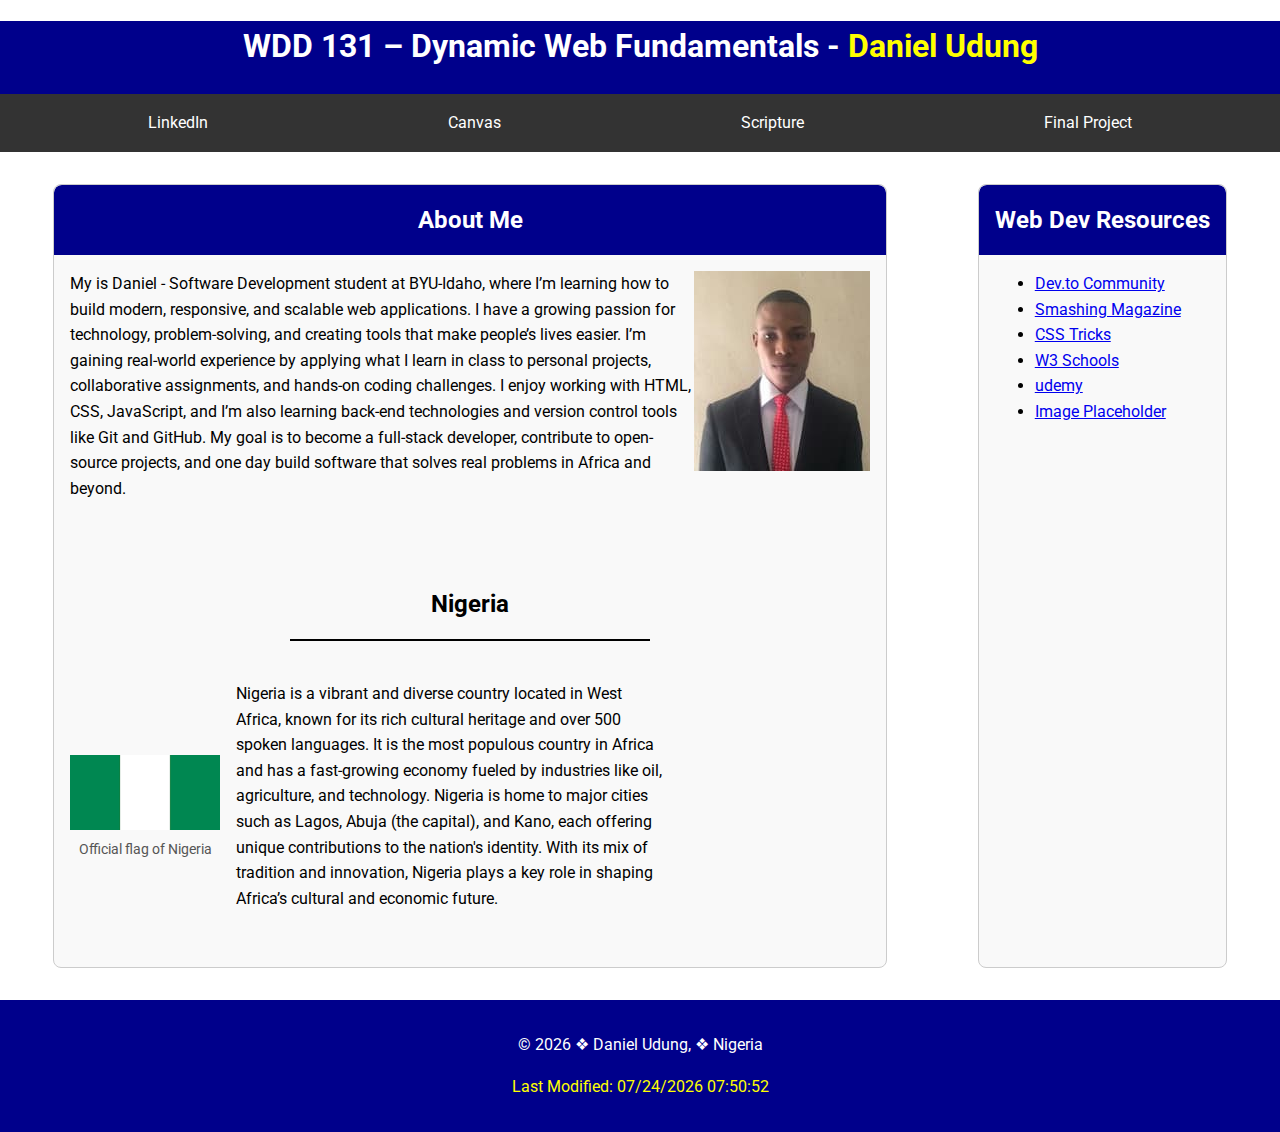
<file: index.html>
<!DOCTYPE html>
<html lang="en">
<head>
  <meta charset="UTF-8">
  <meta name="viewport" content="width=device-width, initial-scale=1.0">
  <title>WDD 131 – Dynamic Web Fundamentals - Daniel Udung</title>
  <meta name="description" content="WDD 131 – Dynamic Web Fundamentals, Daniel Udung, learning HTML, CSS, JavaScript, and responsive design">
  <meta name="author" content="Daniel Udung">
  <link rel="stylesheet" href="styles/base.css">
  <link href="https://fonts.googleapis.com/css2?family=Roboto&display=swap" rel="stylesheet">
  <script src="scripts/getdates.js" defer></script>
</head>
<body>
  <header>
    <h1>WDD 131 – Dynamic Web Fundamentals - 
        <span class="highlight">Daniel Udung</span>
    </h1>
    <nav>
      <a href="https://www.linkedin.com/">LinkedIn</a>
      <a href="https://byupw.instructure.com/">Canvas</a>
      <a href="https://www.churchofjesuschrist.org/study/scriptures/bofm/moro/7?lang=eng">Scripture</a>
      <a href="#">Final Project</a>
    </nav>
  </header>

  <main>
    <div class="card-hold">
        <section class="card">
            <div class="card-header">
                <h2>About Me</h2>
            </div>
       
        <div class="aboutme-image">
            <img src="images/profile.jpg" alt="Description of image 1">
        </div>
        <p>My is Daniel - Software Development student at BYU-Idaho, where I’m learning how to build modern, responsive, and scalable web applications. I have a growing passion for technology, problem-solving, and creating tools that make people’s lives easier. I’m gaining real-world experience by applying what I learn in class to personal projects, collaborative assignments, and hands-on coding challenges. I enjoy working with HTML, CSS, JavaScript, and I’m also learning back-end technologies and version control tools like Git and GitHub. My goal is to become a full-stack developer, contribute to open-source projects, and one day build software that solves real problems in Africa and beyond.</p><br><br>
        
          <div class="nigeria">
            <h2>Nigeria</h2>
          </div>

          <div class="nigeria">
            <div class="flag-layout">
              <div class="flag-image">
                <img src="images/flag.png" alt="Flag of Nigeria">
                <p class="flag-caption">Official flag of Nigeria</p>
              </div>
              <div class="flag-description">
                <p>Nigeria is a vibrant and diverse country located in West Africa, known for its rich cultural heritage and over 500 spoken languages. It is the most populous country in Africa and has a fast-growing economy fueled by industries like oil, agriculture, and technology. Nigeria is home to major cities such as Lagos, Abuja (the capital), and Kano, each offering unique contributions to the nation's identity. With its mix of tradition and innovation, Nigeria plays a key role in shaping Africa’s cultural and economic future.</p>
              </div>
            </div>
          </div>
        </section>

        <section class="card">
        <div class="card-header">
            <h2>Web Dev Resources</h2>
        </div>
        <ul>
            <li><a href="https://dev.to" target="_blank"> Dev.to Community</a></li>
            <li><a href="https://www.smashingmagazine.com" target="_blank">Smashing Magazine</a></li>
            <li><a href="https://css-tricks.com" target="_blank">CSS Tricks</a></li>
            <li><a href="https://www.w3schools.com" target="_blank">W3 Schools</a></li>
            <li><a href="https://www.udemy.com" target="_blank">udemy</a></li>
            <li><a href="https://placehold.co" target="_blank">Image Placeholder</a></li>
        </ul>
        </section>
    </div>
  </main>

  <footer>
    <p>&copy; <span id="currentyear"></span> &#10070 Daniel Udung, &#10070 Nigeria</p>
    <span class="highlight">
        <p id="lastModified"></p>
    </span>
  </footer>
</body>
</html>
</file>
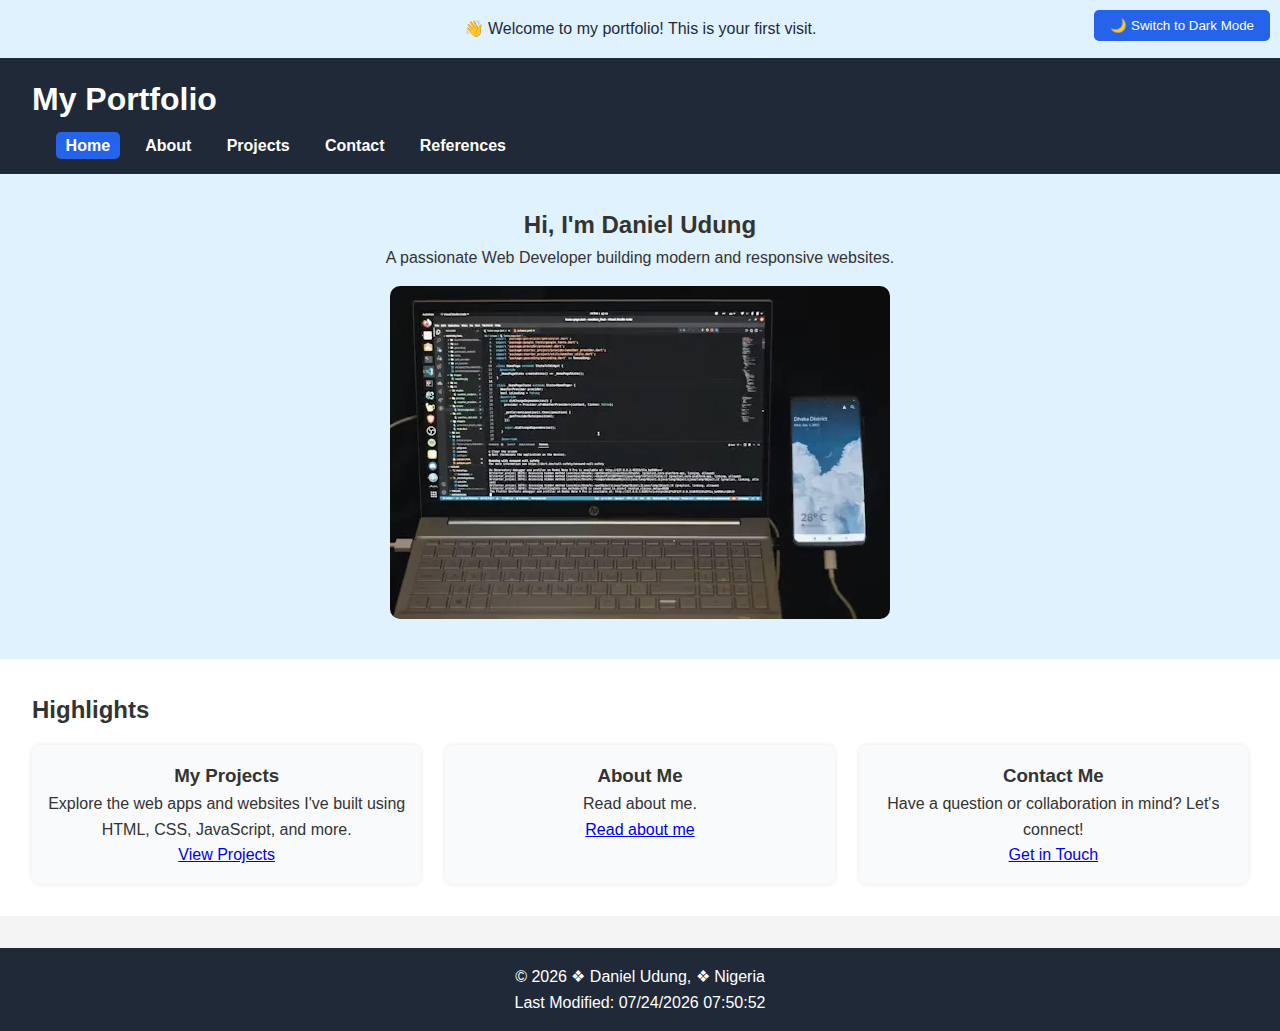
<file: portfolio/index.html>
<!DOCTYPE html>
<html lang="en">

<head>
    <meta charset="UTF-8">
    <meta name="viewport" content="width=device-width, initial-scale=1.0">
    <meta name="description"
        content="Welcome to my personal portfolio website showcasing my web development projects, skills, and blog.">
    <link href="https://fonts.googleapis.com/css2?family=Inter:wght@400;700&display=swap" rel="stylesheet">
    <title>Home | My Portfolio</title>
    <link rel="stylesheet" href="styles/styles.css">
    <script src="scripts/script.js" defer></script>
</head>

<body>
    <header>
        <h1>My Portfolio</h1>
        <nav>
            <ul>
                <li><a href="index.html" class="active">Home</a></li>
                <li><a href="about.html">About</a></li>
                <li><a href="projects.html">Projects</a></li>
                <li><a href="contact.html">Contact</a></li>
                <li><a href="references.html">References</a></li>
            </ul>
        </nav>
    </header>

    <main>
        <section class="hero">
            <h2>Hi, I'm Daniel Udung</h2>
            <p>A passionate Web Developer building modern and responsive websites.</p>
            <img src="images/hero.webp" alt="Developer working on a laptop" loading="lazy">
        </section>

        <section class="highlights">
            <h2>Highlights</h2>
            <div class="cards">
                <div class="card">
                    <h3>My Projects</h3>
                    <p>Explore the web apps and websites I've built using HTML, CSS, JavaScript, and more.</p>
                    <a href="projects.html">View Projects</a>
                </div>
                <div class="card">
                    <h3>About Me</h3>
                    <p>Read about me.</p>
                    <a href="about.html">Read about me</a>
                </div>
                <div class="card">
                    <h3>Contact Me</h3>
                    <p>Have a question or collaboration in mind? Let's connect!</p>
                    <a href="contact.html">Get in Touch</a>
                </div>
            </div>
        </section>
    </main>

    <footer>
        <p>&copy; <span id="year"></span> &#10070; Daniel Udung, &#10070; Nigeria</p>
        <p>Last Modified: <span id="lastModified"></span></p>
    </footer>

</body>

</html>
</file>
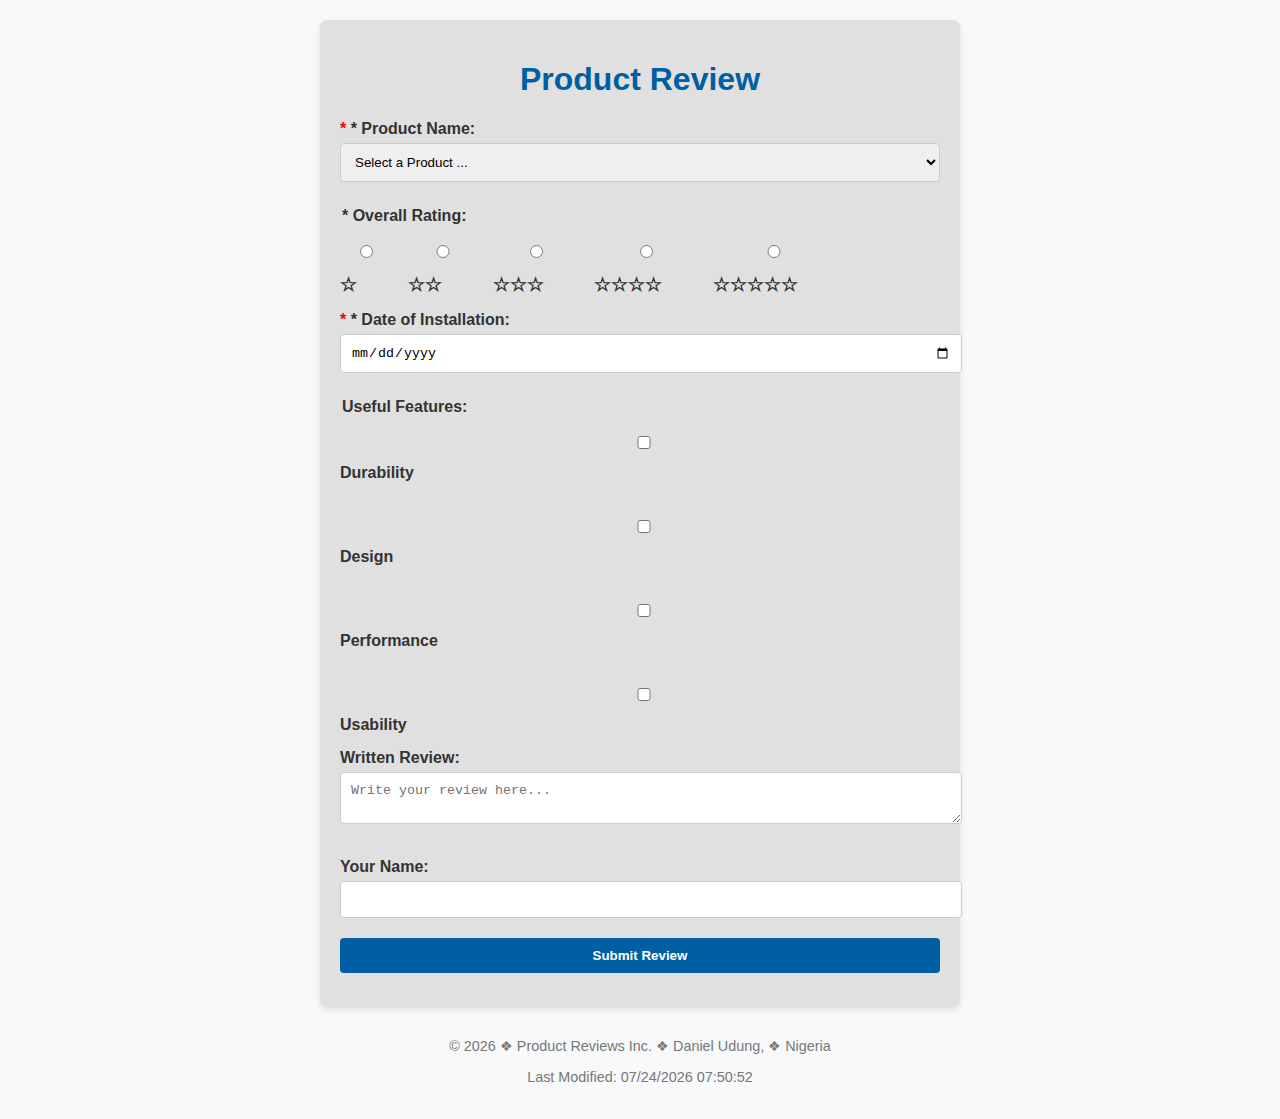
<file: form.html>
<!DOCTYPE html>
<html lang="en">

<head>
    <meta charset="UTF-8">
    <meta name="viewport" content="width=device-width, initial-scale=1.0">
    <title>Product Review Form</title>
    <link rel="stylesheet" href="styles/style.css">
    <script src="scripts/script.js" defer></script>
</head>

<body>
    <main>
        <h1>Product Review</h1>

        <form action="review.html" method="get" novalidate>

            <!-- Product Name -->
            <label for="productName">* Product Name:</label>
            <select id="productName" name="productName" required aria-required="true">
                <option value="" disabled selected>Select a Product ...</option>
                <!-- Dynamically populated -->
            </select>

            <!-- Overall Rating -->
            <fieldset>
                <legend>* Overall Rating:</legend>
                <div class="stars" role="radiogroup" aria-label="Overall Rating">
                    <label><input type="radio" name="rating" id="rating1" value="1" required> ☆</label>
                    <label><input type="radio" name="rating" id="rating2" value="2"> ☆☆</label>
                    <label><input type="radio" name="rating" id="rating3" value="3"> ☆☆☆</label>
                    <label><input type="radio" name="rating" id="rating4" value="4"> ☆☆☆☆</label>
                    <label><input type="radio" name="rating" id="rating5" value="5"> ☆☆☆☆☆</label>
                </div>
            </fieldset>

            <!-- Date of Installation -->
            <label for="installDate">* Date of Installation:</label>
            <input type="date" id="installDate" name="installDate" required aria-required="true" />

            <!-- Useful Features -->
            <fieldset>
        <legend>Useful Features:</legend>
        <label class="checkbox-label">
            <input type="checkbox" id="feature1" name="features" value="durability" />
            Durability
        </label><br>
        <label class="checkbox-label">
            <input type="checkbox" id="feature2" name="features" value="design" />
            Design
        </label><br>
        <label class="checkbox-label">
            <input type="checkbox" id="feature3" name="features" value="performance" />
            Performance
        </label><br>
        <label class="checkbox-label">
            <input type="checkbox" id="feature4" name="features" value="usability" />
            Usability
        </label>
    </fieldset>


            <!-- Written Review -->
            <label for="review">Written Review:</label>
            <textarea id="review" name="review" placeholder="Write your review here..."></textarea>

            <!-- User Name -->
            <label for="username">Your Name:</label>
            <input type="text" id="username" name="username" />

            <!-- Submit -->
            <input type="submit" value="Submit Review" />
        </form>
    </main>

    <footer>
        <p>&copy; <span id="year"></span> &#10070; Product Reviews Inc. &#10070; Daniel Udung, &#10070; Nigeria</p>
        <p>Last Modified: <span id="lastModified"></span></p>
    </footer>

</body>

</html>
</file>
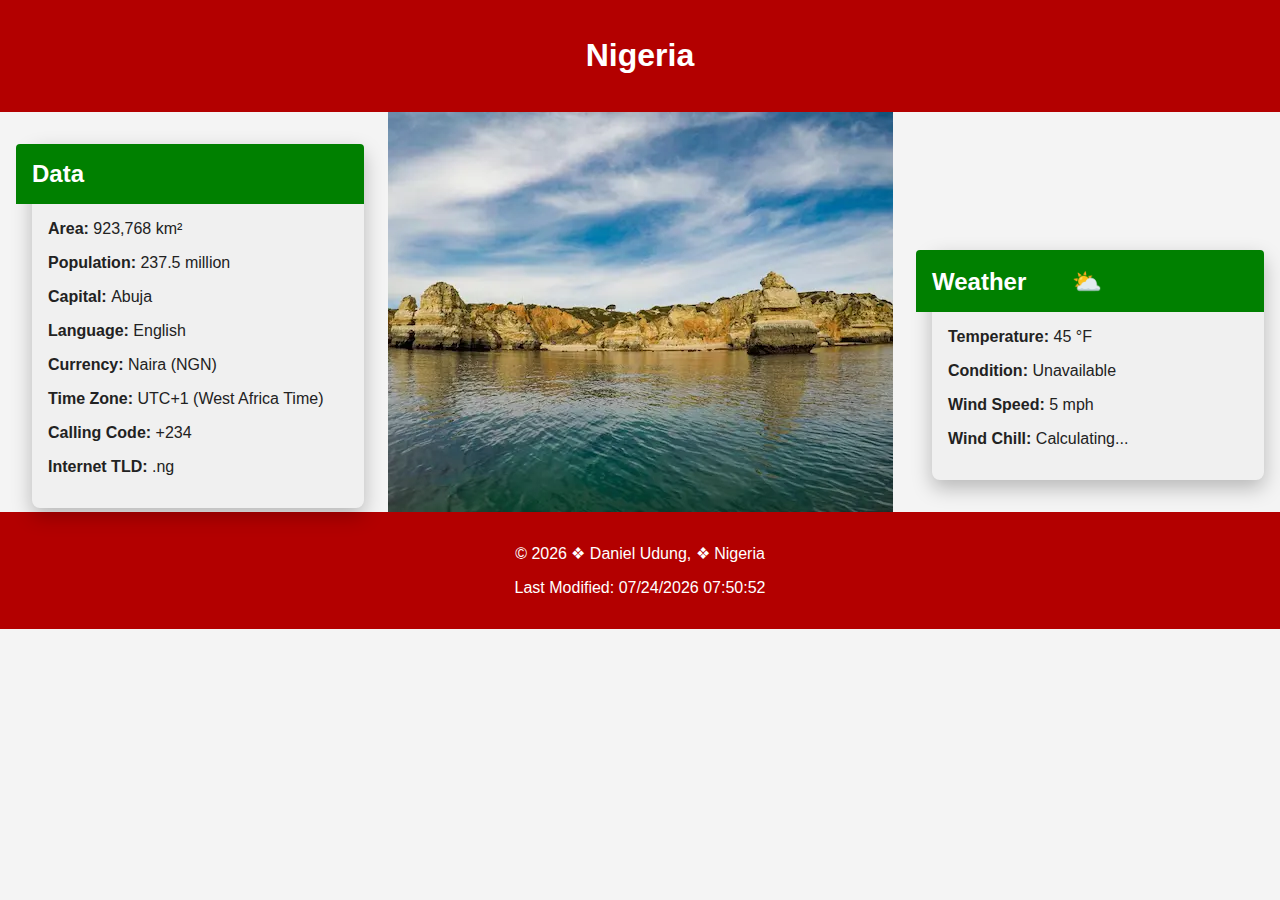
<file: place.html>
<!DOCTYPE html>
<html lang="en">

<head>
  <meta charset="UTF-8">
  <meta name="viewport" content="width=device-width, initial-scale=1.0">
  <meta name="description" content="My Country Home page">
  <meta name="author" content="Daniel Udung">
  <title>Nigeria</title>
  <link rel="stylesheet" href="styles/place.css">
  <script src="scripts/place.js" defer></script>
</head>

<body>
  <header>
    <h1>Nigeria</h1>
  </header>

  <main>
    <section class="hero">
      <section class="weather top-weather no-icon">
        <h2 class="weather-title"> Data <span class="weather-icon"></span></h2>
        <p><b>Area: </b> <span> 923,768 km²</span></p>
        <p><b>Population: </b> <span> 237.5 million</span></p>
        <p><b>Capital: </b> <span> Abuja</span></p>
        <p><b>Language: </b> <span> English</span></p>
        <p><b>Currency: </b> <span> Naira (NGN)</span></p>
        <p><b>Time Zone: </b><span> UTC+1 (West Africa Time)</span></p>
        <p><b>Calling Code: </b> <span> +234</span></p>
        <p><b>Internet TLD: </b> <span> .ng</span></p>
      </section>


      <picture>
        <source srcset="images/hero-large.webp" media="(min-width: 768px)">
        <img src="images/hero-small.webp" alt="Scenic view of the place">
      </picture>

      <div class="bottom-content">
        <section class="weather">
          <h2 class="weather-title">Weather <span class="weather-icon"></span></h2>
          <p><b>Temperature:</b> <span id="temp">45</span> °F</p>
          <p><b>Condition:</b> <span id="condition">Loading...</span></p>
          <p><b>Wind Speed:</b> <span id="wind">5</span> mph</p>
          <p><b>Wind Chill:</b> <span id="chill">Calculating...</span></p>
        </section>

      </div>
    </section>
  </main>

  <footer>
    <p>&copy; <span id="year"></span> &#10070; Daniel Udung, &#10070; Nigeria </p>
    <p>Last Modified: <span id="lastModified"></span></p>
  </footer>
</body>


</html>
</file>
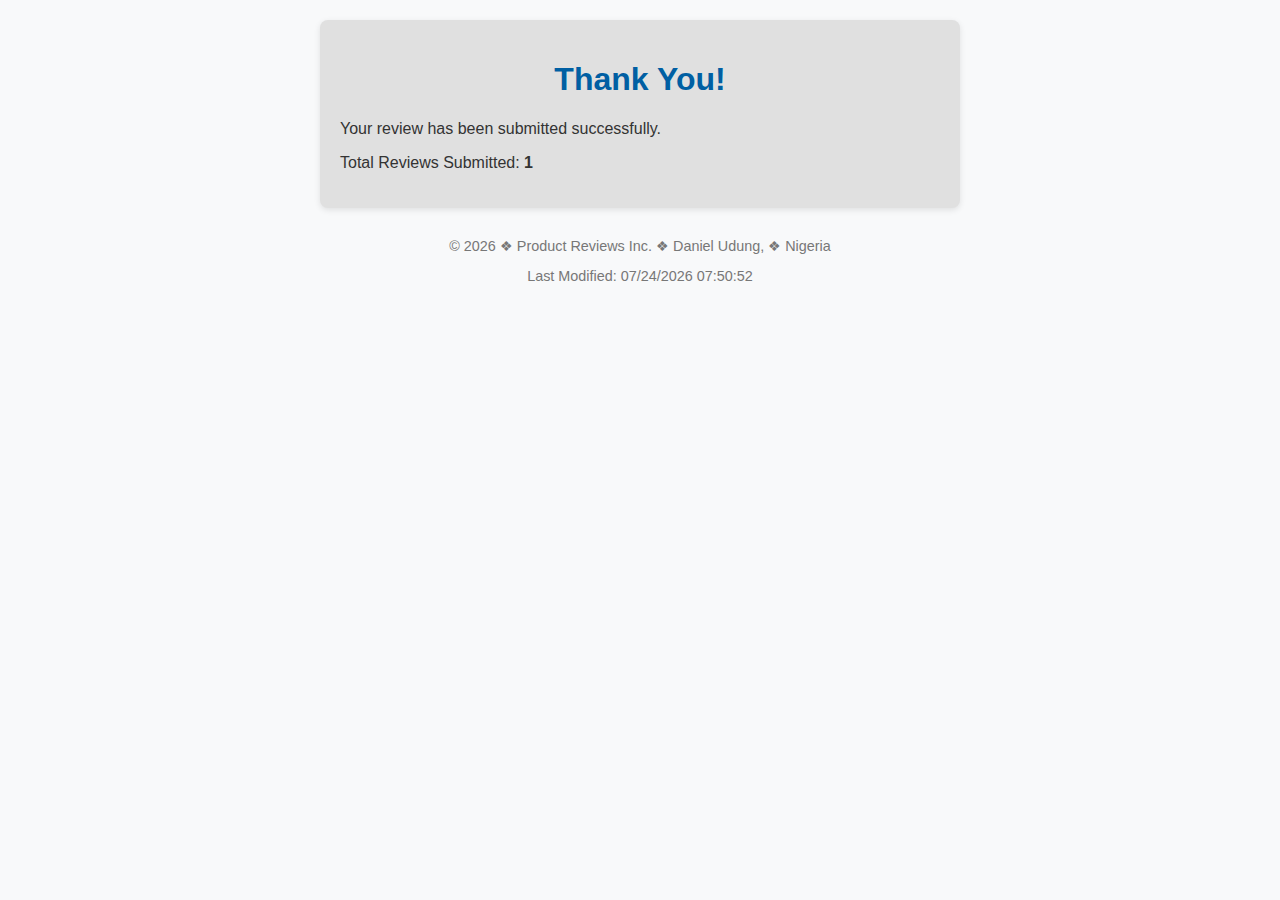
<file: review.html>
<!DOCTYPE html>
<html lang="en">

<head>
  <meta charset="UTF-8">
  <meta name="viewport" content="width=device-width, initial-scale=1.0">
  <title>Review Submitted</title>
  <link rel="stylesheet" href="styles/style.css">
  <script src="scripts/script.js" defer></script>
</head>

<body>
  <main>
    <h1>Thank You!</h1>
    <p>Your review has been submitted successfully.</p>
    <p>Total Reviews Submitted: <strong id="reviewCount">0</strong></p>
  </main>

  <footer>
    <p>&copy; <span id="year"></span> &#10070; Product Reviews Inc. &#10070; Daniel Udung, &#10070; Nigeria</p>
    <p>Last Modified: <span id="lastModified"></span></p>
  </footer>

</body>

</html>
</file>
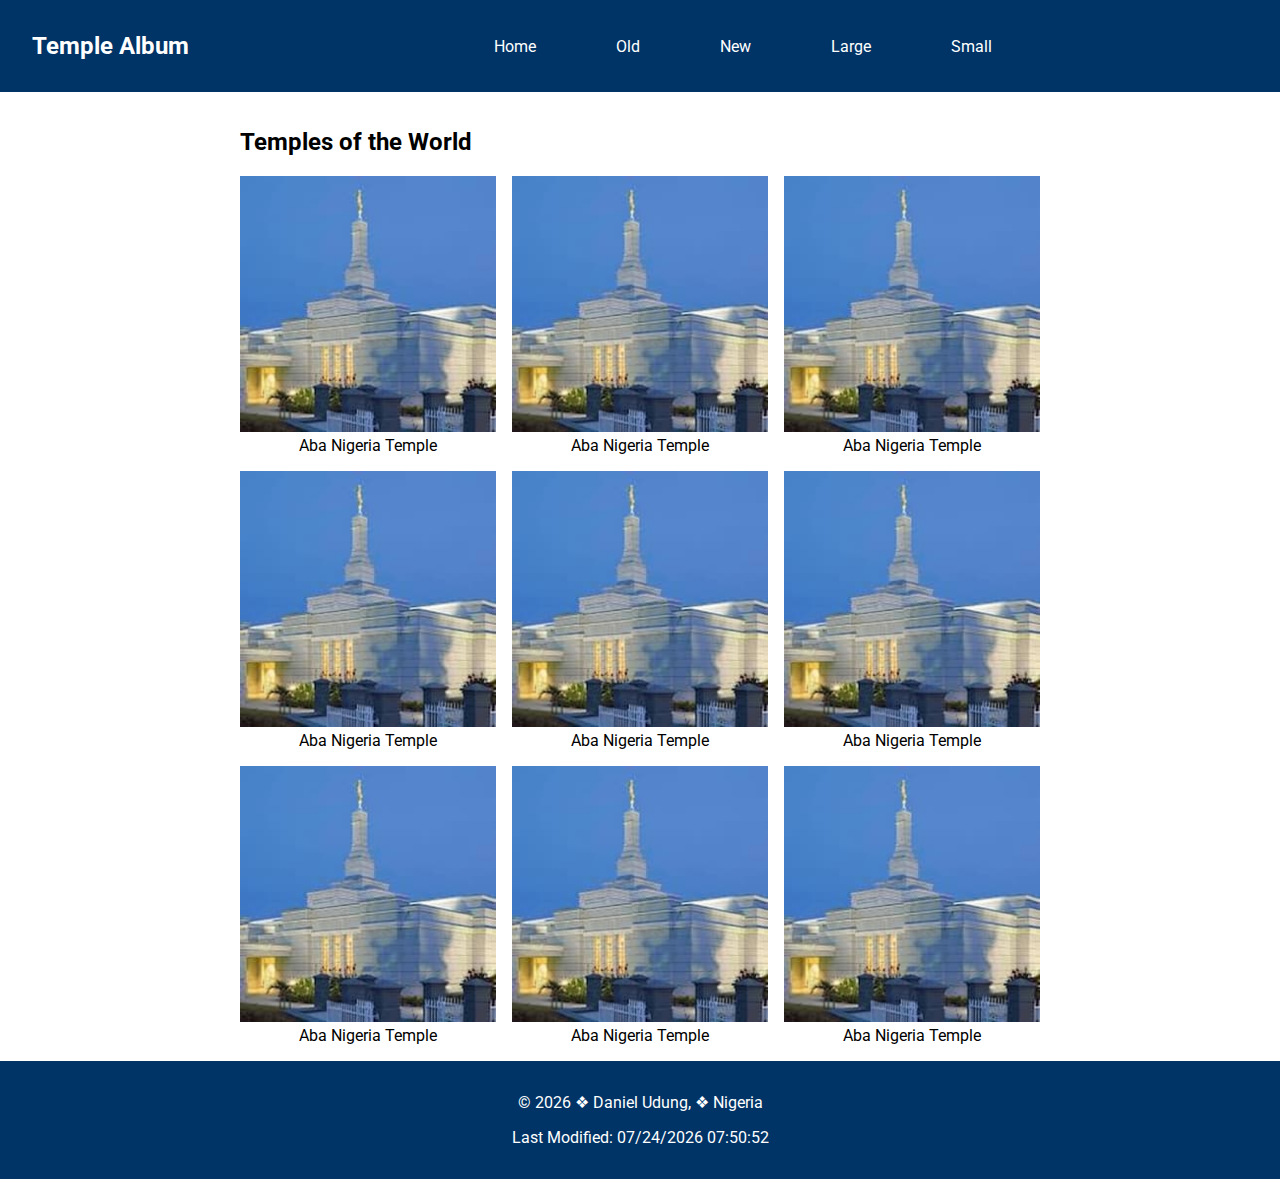
<file: temples.html>
<!DOCTYPE html>
<html lang="en">
<head>
  <meta charset="UTF-8">
  <meta name="description" content="Explore beautiful temples from around the world in this mobile-first photo gallery.">
  <meta name="viewport" content="width=device-width, initial-scale=1.0">
  <meta name="author" content="Daniel Udung">
  <title>Temple Album</title>
  
  <!-- Google Fonts -->
  <link href="https://fonts.googleapis.com/css2?family=Roboto&family=Merriweather&display=swap" rel="stylesheet">

  <!-- CSS: Mobile First -->
  <link rel="stylesheet" href="styles/temples.css">
  <link rel="stylesheet" href="styles/temples-large.css" media="screen and (min-width: 768px)">

  <!-- JavaScript -->
  <script src="scripts/temples.js" defer></script>
</head>

<body>
    <header>
  <div class="header-container">
    <h1>Temple Album</h1>
    <button id="hamburger">&#9776;</button>
    <nav id="main-nav">
      <a href="#">Home</a>
      <a href="#">Old</a>
      <a href="#">New</a>
      <a href="#">Large</a>
      <a href="#">Small</a>
    </nav>
  </div>
</header>


  <main> 
    <h2>Temples of the World</h2>
        <section class="gallery">
            <figure>
                <img src="images/temple_aba.jpg" alt="Aba Nigeria Temple" loading="lazy">
                <figcaption>Aba Nigeria Temple</figcaption>
            </figure>
            <figure>
                <img src="images/temple_aba.jpg" alt="Aba Nigeria Temple" loading="lazy">
                <figcaption>Aba Nigeria Temple</figcaption>
            </figure>
            <figure>
                <img src="images/temple_aba.jpg" alt="Aba Nigeria Temple" loading="lazy">
                <figcaption>Aba Nigeria Temple</figcaption>
            </figure>
            <figure>
                <img src="images/temple_aba.jpg" alt="Aba Nigeria Temple" loading="lazy">
                <figcaption>Aba Nigeria Temple</figcaption>
            </figure>
            <figure>
                <img src="images/temple_aba.jpg" alt="Aba Nigeria Temple" loading="lazy">
                <figcaption>Aba Nigeria Temple</figcaption>
            </figure>
            <figure>
                <img src="images/temple_aba.jpg" alt="Aba Nigeria Temple" loading="lazy">
                <figcaption>Aba Nigeria Temple</figcaption>
            </figure>
            <figure>
                <img src="images/temple_aba.jpg" alt="Aba Nigeria Temple" loading="lazy">
                <figcaption>Aba Nigeria Temple</figcaption>
            </figure>
            <figure>
                <img src="images/temple_aba.jpg" alt="Aba Nigeria Temple" loading="lazy">
                <figcaption>Aba Nigeria Temple</figcaption>
            </figure>
            <figure>
                <img src="images/temple_aba.jpg" alt="Aba Nigeria Temple" loading="lazy">
                <figcaption>Aba Nigeria Temple</figcaption>
            </figure>
        </section>
</main>


  <footer>
    <p>&copy; <span id="year"></span> &#10070; Daniel Udung, &#10070; Nigeria </p>
    <p>Last Modified: <span id="lastModified"></span></p>
  </footer>
</body>
</html>
</file>
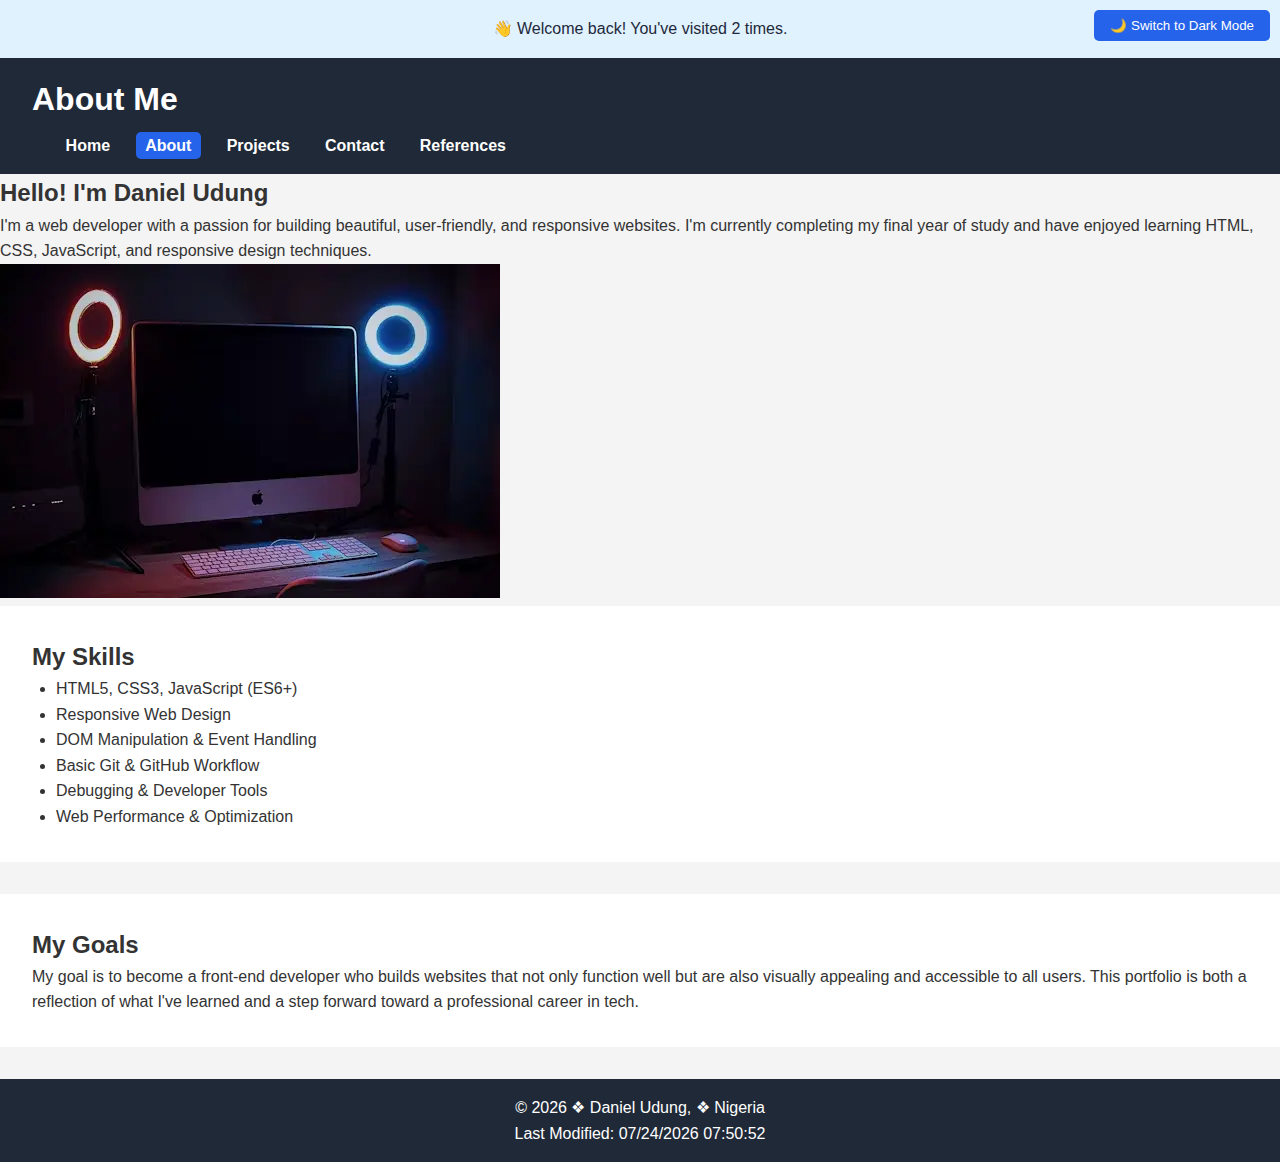
<file: portfolio/about.html>
<!DOCTYPE html>
<html lang="en">

<head>
    <meta charset="UTF-8">
    <meta name="viewport" content="width=device-width, initial-scale=1.0">
    <meta name="description" content="Learn more about me, my background, skills, and interests in web development.">
    <title>About Me | My Portfolio</title>
    <link rel="stylesheet" href="styles/styles.css">
    <script src="scripts/script.js" defer></script>
</head>

<body>
    <header>
        <h1>About Me</h1>
        <nav>
            <ul>
                <li><a href="index.html">Home</a></li>
                <li><a href="about.html" class="active">About</a></li>
                <li><a href="projects.html">Projects</a></li>
                <li><a href="contact.html">Contact</a></li>
                <li><a href="references.html">References</a></li>
            </ul>
        </nav>
    </header>

    <main>
        <section class="intro">
            <h2>Hello! I'm Daniel Udung</h2>
            <p>
                I'm a web developer with a passion for building beautiful, user-friendly, and responsive websites.
                I'm currently completing my final year of study and have enjoyed learning HTML, CSS, JavaScript, and
                responsive design techniques.
            </p>
            <img src="images/environment.webp" alt="Portrait or working environment" loading="lazy">
        </section>

        <section class="skills">
            <h2>My Skills</h2>
            <ul>
                <li>HTML5, CSS3, JavaScript (ES6+)</li>
                <li>Responsive Web Design</li>
                <li>DOM Manipulation & Event Handling</li>
                <li>Basic Git & GitHub Workflow</li>
                <li>Debugging & Developer Tools</li>
                <li>Web Performance & Optimization</li>
            </ul>
        </section>

        <section class="goals">
            <h2>My Goals</h2>
            <p>
                My goal is to become a front-end developer who builds websites that not only function well but are also
                visually appealing and accessible to all users.
                This portfolio is both a reflection of what I've learned and a step forward toward a professional career
                in tech.
            </p>
        </section>
    </main>

    <footer>
        <p>&copy; <span id="year"></span> &#10070; Daniel Udung, &#10070; Nigeria</p>
        <p>Last Modified: <span id="lastModified"></span></p>
    </footer>

</body>

</html>
</file>
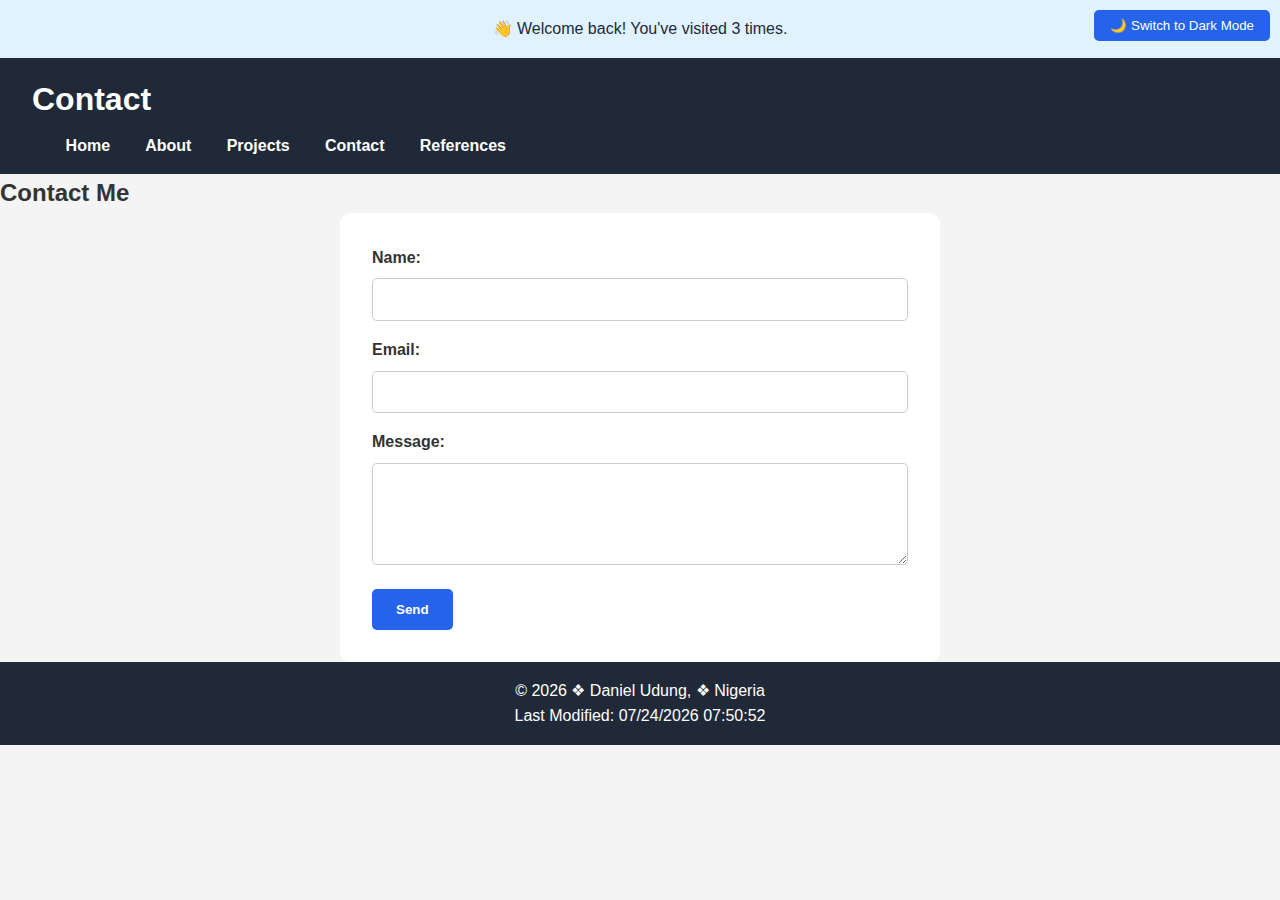
<file: portfolio/contact.html>
<!DOCTYPE html>
<html lang="en">

<head>
    <meta charset="UTF-8">
    <meta name="viewport" content="width=device-width, initial-scale=1.0">
    <meta name="description" content="Contact me through this form for collaborations or inquiries.">
    <title>Contact | My Portfolio</title>
    <link rel="stylesheet" href="styles/styles.css">
    <script src="scripts/script.js" defer></script>
</head>

<body>
    <header>
        <h1>Contact</h1>
        <nav>
            <ul>
                <li><a href="index.html">Home</a></li>
                <li><a href="about.html">About</a></li>
                <li><a href="projects.html">Projects</a></li>
                <li><a href="contact.html">Contact</a></li>
                <li><a href="references.html">References</a></li>
            </ul>
        </nav>
    </header>
    <main>
        <section>
            <h2>Contact Me</h2>
            <form id="contactForm">
                <label for="name">Name:</label>
                <input type="text" id="name" name="name" required>

                <label for="email">Email:</label>
                <input type="email" id="email" name="email" required>

                <label for="message">Message:</label>
                <textarea id="message" name="message" rows="5" required></textarea>

                <button type="submit">Send</button>
            </form>
        </section>
    </main>
    <footer>
        <p>&copy; <span id="year"></span> &#10070; Daniel Udung, &#10070; Nigeria</p>
        <p>Last Modified: <span id="lastModified"></span></p>
    </footer>
</body>

</html>
</file>
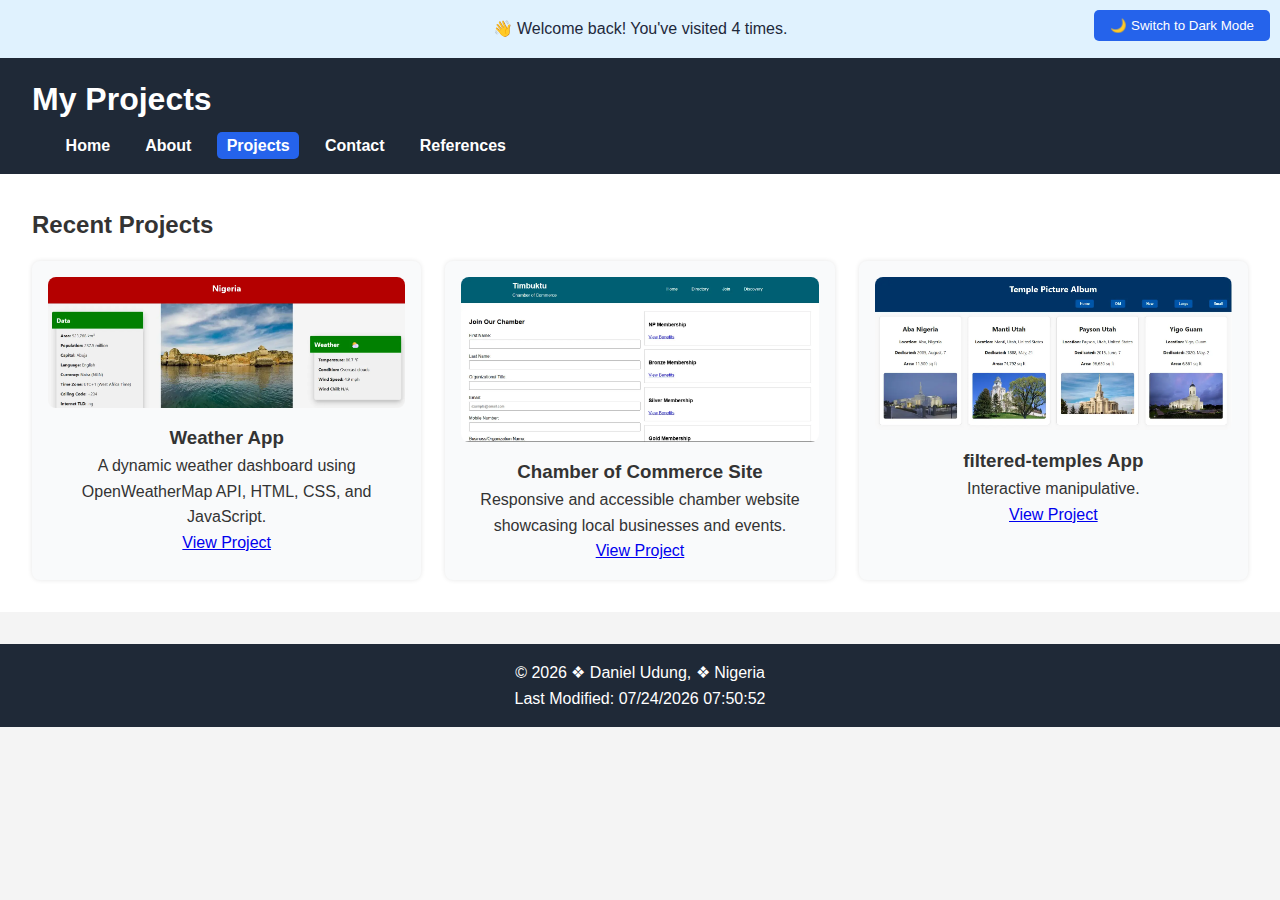
<file: portfolio/projects.html>
<!DOCTYPE html>
<html lang="en">

<head>
    <meta charset="UTF-8">
    <meta name="viewport" content="width=device-width, initial-scale=1.0">
    <meta name="description"
        content="A showcase of web development projects built using HTML, CSS, JavaScript, and more.">
    <title>Projects | My Portfolio</title>
    <link rel="stylesheet" href="styles/styles.css">
    <script src="scripts/script.js" defer></script>
</head>

<body>
    <header>
        <h1>My Projects</h1>
        <nav>
            <ul>
                <li><a href="index.html">Home</a></li>
                <li><a href="about.html">About</a></li>
                <li><a href="projects.html" class="active">Projects</a></li>
                <li><a href="contact.html">Contact</a></li>
                <li><a href="references.html">References</a></li>
            </ul>
        </nav>
    </header>

    <main>
        <section class="project-gallery">
            <h2>Recent Projects</h2>
            <div class="projects">
                <article class="project-card">
                    <img src="images/project1.webp" alt="Screenshot of Project 1" loading="lazy">
                    <h3>Weather App</h3>
                    <p>A dynamic weather dashboard using OpenWeatherMap API, HTML, CSS, and JavaScript.</p>
                    <a href="https://udungdaniel.github.io/wdd131/place.html" target="_blank">View Project</a>
                </article>

                <article class="project-card">
                    <img src="images/project2.webp" alt="Screenshot of Project 2" loading="lazy">
                    <h3>Chamber of Commerce Site</h3>
                    <p>Responsive and accessible chamber website showcasing local businesses and events.</p>
                    <a href="https://udungdaniel.github.io/wdd231/chamber/join.html" target="_blank">View Project</a>
                </article>

                <article class="project-card">
                    <img src="images/project3.webp" alt="Screenshot of Project 3" loading="lazy">
                    <h3>filtered-temples App</h3>
                    <p>Interactive manipulative.</p>
                    <a href="http://127.0.0.1:5500/wdd131/filtered-temples.html" target="_blank">View Project</a>
                </article>
            </div>
        </section>
    </main>

    <footer>
        <p>&copy; <span id="year"></span> &#10070; Daniel Udung, &#10070; Nigeria</p>
        <p>Last Modified: <span id="lastModified"></span></p>
    </footer>

</body>

</html>
</file>
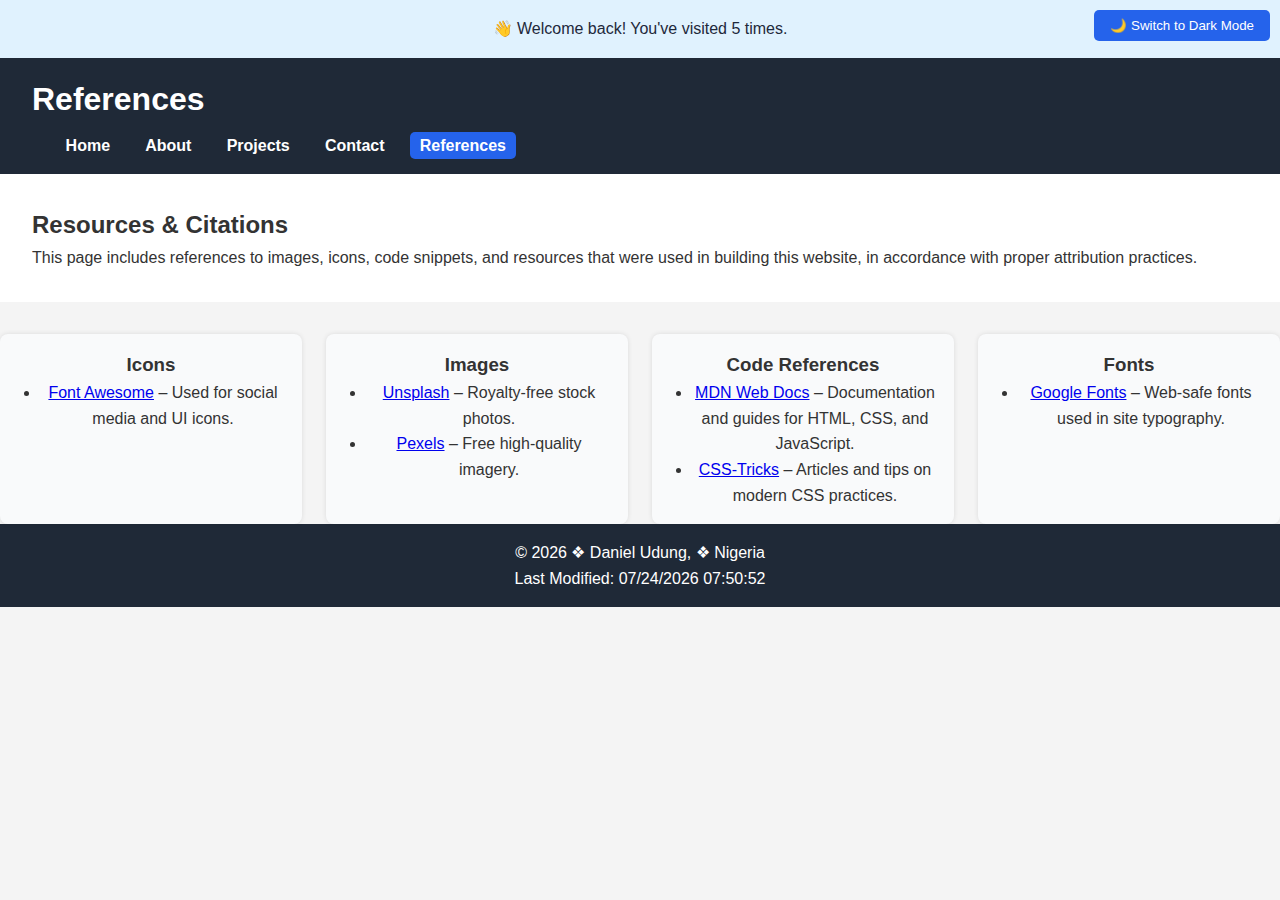
<file: portfolio/references.html>
<!DOCTYPE html>
<html lang="en">

<head>
    <meta charset="UTF-8">
    <meta name="viewport" content="width=device-width, initial-scale=1.0">
    <meta name="description"
        content="Citations and references for external resources used in my personal portfolio website.">
    <title>References | My Portfolio</title>
    <link rel="stylesheet" href="styles/styles.css">
    <script src="scripts/script.js" defer></script>
</head>

<body>
    <header>
        <h1>References</h1>
        <nav>
            <ul>
                <li><a href="index.html">Home</a></li>
                <li><a href="about.html">About</a></li>
                <li><a href="projects.html">Projects</a></li>
                <li><a href="contact.html">Contact</a></li>
                <li><a href="references.html" class="active">References</a></li>
            </ul>
        </nav>
    </header>

    <main>
        <section class="highlights">
            <h2>Resources & Citations</h2>
            <p>This page includes references to images, icons, code snippets, and resources that were used in building
                this website, in accordance with proper attribution practices.</p>
        </section>

        <section class="cards">
            <div class="card">
                <h3>Icons</h3>
                <ul>
                    <li>
                        <a href="https://fontawesome.com/" target="_blank" rel="noopener noreferrer">Font Awesome</a> –
                        Used for social media and UI icons.
                    </li>
                </ul>
            </div>

            <div class="card">
                <h3>Images</h3>
                <ul>
                    <li>
                        <a href="https://unsplash.com/" target="_blank" rel="noopener noreferrer">Unsplash</a> –
                        Royalty-free stock photos.
                    </li>
                    <li>
                        <a href="https://www.pexels.com/" target="_blank" rel="noopener noreferrer">Pexels</a> – Free
                        high-quality imagery.
                    </li>
                </ul>
            </div>

            <div class="card">
                <h3>Code References</h3>
                <ul>
                    <li>
                        <a href="https://developer.mozilla.org/" target="_blank" rel="noopener noreferrer">MDN Web
                            Docs</a> – Documentation and guides for HTML, CSS, and JavaScript.
                    </li>
                    <li>
                        <a href="https://css-tricks.com/" target="_blank" rel="noopener noreferrer">CSS-Tricks</a> –
                        Articles and tips on modern CSS practices.
                    </li>
                </ul>
            </div>

            <div class="card">
                <h3>Fonts</h3>
                <ul>
                    <li>
                        <a href="https://fonts.google.com/" target="_blank" rel="noopener noreferrer">Google Fonts</a> –
                        Web-safe fonts used in site typography.
                    </li>
                </ul>
            </div>
        </section>
    </main>

    <footer>
        <p>&copy; <span id="year"></span> &#10070; Daniel Udung, &#10070; Nigeria</p>
        <p>Last Modified: <span id="lastModified"></span></p>
    </footer>

</body>

</html>
</file>
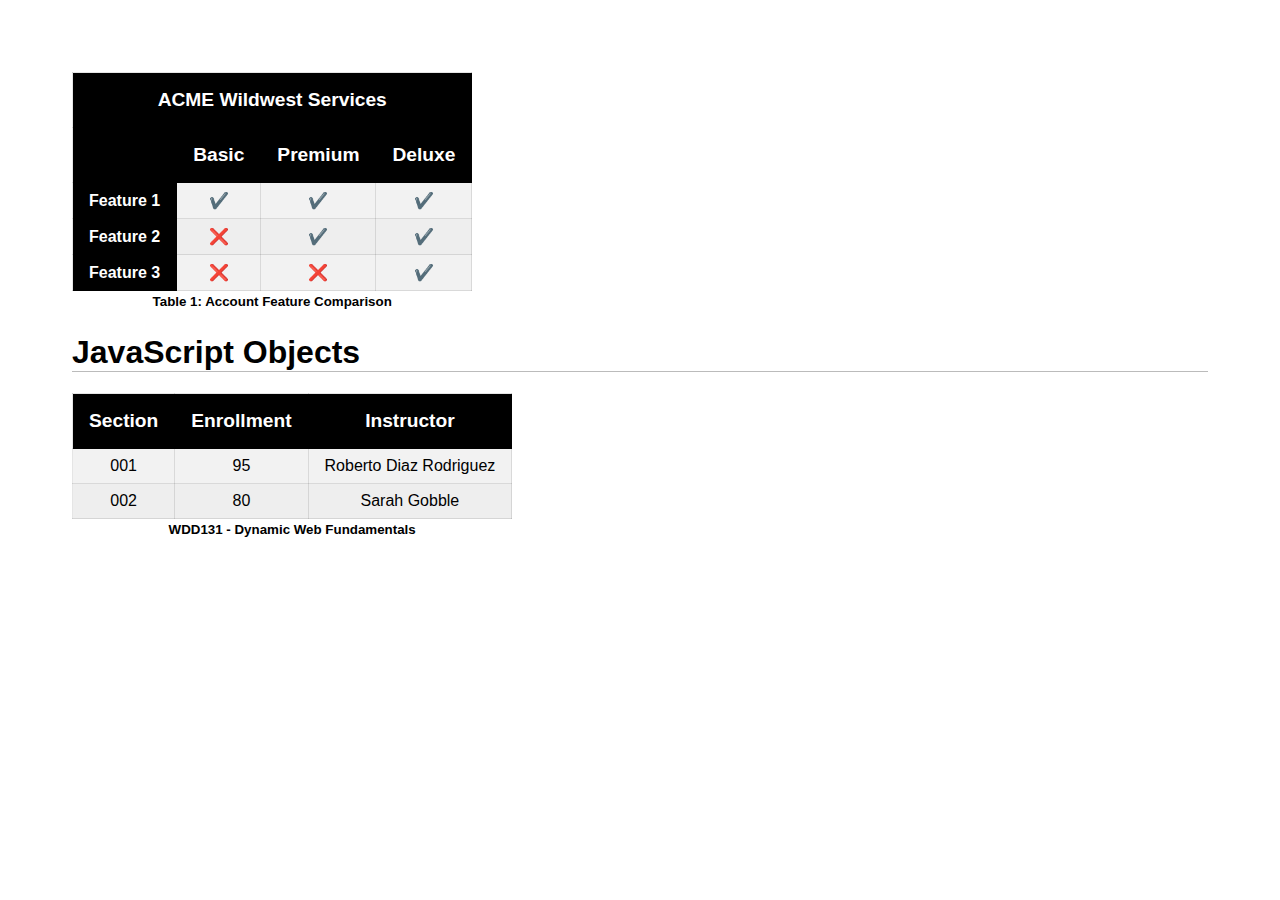
<file: practice/table.html>
<!DOCTYPE html>
<html lang="en">

<head>
    <meta charset="UTF-8">
    <meta name="viewport" content="width=device-width, initial-scale=1.0">
    <link rel="stylesheet" href="../styles/table.css">
    <link rel="stylesheet" href="../styles/table2.css">
    <script src="../scripts/table.js" defer></script>
    <title>Table</title>
</head>

<body>
    <header>

    </header>
    <main>
        <table>
            <thead>
                <tr>
                    <th colspan="4">ACME Wildwest Services</th>
                </tr>
                <tr>
                    <td class="blank"></td>
                    <th>Basic</th>
                    <th>Premium</th>
                    <th>Deluxe</th>
                </tr>
            </thead>
            <tbody>
                <tr>
                    <th>Feature 1</th>
                    <td>✔️</td>
                    <td>✔️</td>
                    <td>✔️</td>
                </tr>
                <tr>
                    <th>Feature 2</th>
                    <td>❌</td>
                    <td>✔️</td>
                    <td>✔️</td>

                </tr>
                <tr>
                    <th>Feature 3</th>
                    <td>❌</td>
                    <td>❌</td>
                    <td>✔️</td>
                </tr>
            </tbody>

            <caption>Table 1: Account Feature Comparison</caption>
        </table>

        <h1>JavaScript Objects</h1>

<table id="sections">
  <caption id="courseName"></caption>
  <thead>
    <tr>
      <th>Section</th>
      <th>Enrollment</th>
      <th>Instructor</th>
    </tr>
  </thead>
  <tbody></tbody>
</table>
    </main>
    <footer>

    </footer>

</body>

</html>
</file>
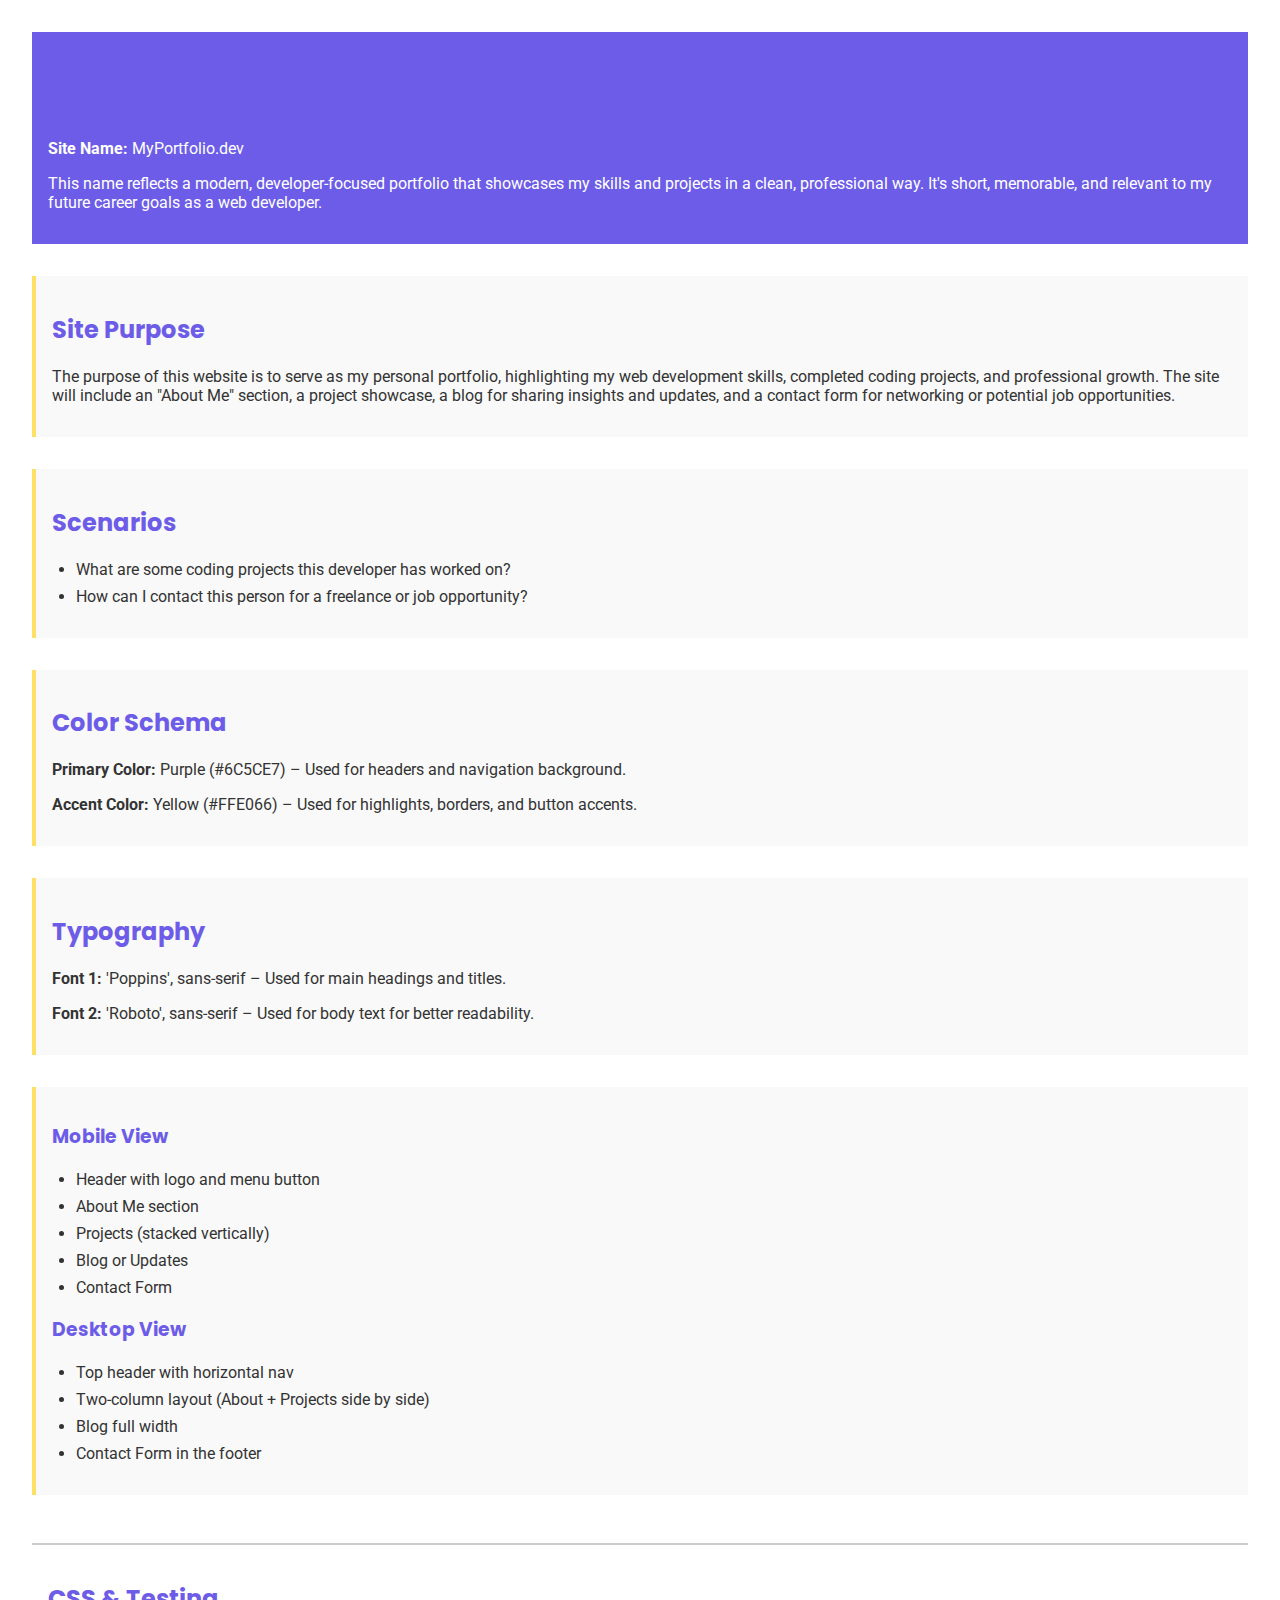
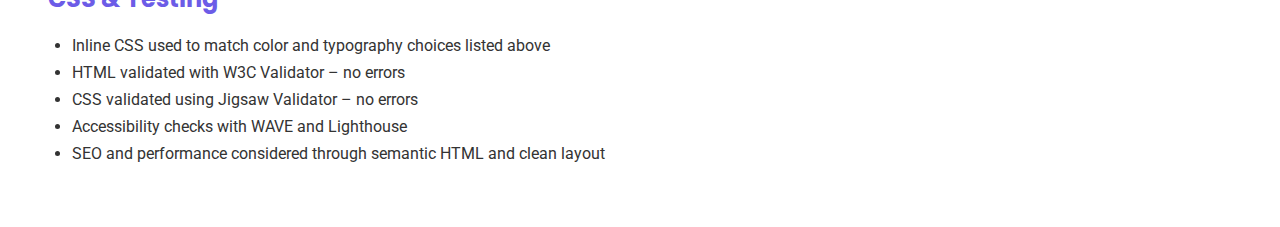
<file: project/siteplan.html>
<!DOCTYPE html>
<html lang="en">
<head>
  <meta charset="UTF-8">
  <title>Site Plan - My Portfolio</title>
  <link href="https://fonts.googleapis.com/css2?family=Poppins:wght@400;700&family=Roboto&display=swap" rel="stylesheet">
  <link rel="stylesheet" href="styles/style.css">
</head>
<body>

  <header>
    <h1>MyPortfolio.dev</h1>
    <p><strong>Site Name:</strong> MyPortfolio.dev</p>
    <p>This name reflects a modern, developer-focused portfolio that showcases my skills and projects in a clean, professional way. It's short, memorable, and relevant to my future career goals as a web developer.</p>
  </header>

  <section>
    <h2>Site Purpose</h2>
    <p>The purpose of this website is to serve as my personal portfolio, highlighting my web development skills, completed coding projects, and professional growth. The site will include an "About Me" section, a project showcase, a blog for sharing insights and updates, and a contact form for networking or potential job opportunities.</p>
  </section>

  <section>
    <h2>Scenarios</h2>
    <ul>
      <li>What are some coding projects this developer has worked on?</li>
      <li>How can I contact this person for a freelance or job opportunity?</li>
    </ul>
  </section>

  <section>
    <h2>Color Schema</h2>
    <p><strong>Primary Color:</strong> Purple (#6C5CE7) – Used for headers and navigation background.</p>
    <p><strong>Accent Color:</strong> Yellow (#FFE066) – Used for highlights, borders, and button accents.</p>
  </section>

  <section>
    <h2>Typography</h2>
    <p><strong>Font 1:</strong> 'Poppins', sans-serif – Used for main headings and titles.</p>
    <p><strong>Font 2:</strong> 'Roboto', sans-serif – Used for body text for better readability.</p>
  </section>

  <section>

    <h3>Mobile View</h3>
    <ul>
      <li>Header with logo and menu button</li>
      <li>About Me section</li>
      <li>Projects (stacked vertically)</li>
      <li>Blog or Updates</li>
      <li>Contact Form</li>
    </ul>

    <h3>Desktop View</h3>
    <ul>
      <li>Top header with horizontal nav</li>
      <li>Two-column layout (About + Projects side by side)</li>
      <li>Blog full width</li>
      <li>Contact Form in the footer</li>
    </ul>

  </section>

  <footer>
    <h2>CSS & Testing</h2>
    <ul>
      <li>Inline CSS used to match color and typography choices listed above</li>
      <li>HTML validated with W3C Validator – no errors</li>
      <li>CSS validated using Jigsaw Validator – no errors</li>
      <li>Accessibility checks with WAVE and Lighthouse</li>
      <li>SEO and performance considered through semantic HTML and clean layout</li>
    </ul>
  </footer>

</body>
</html>
</file>
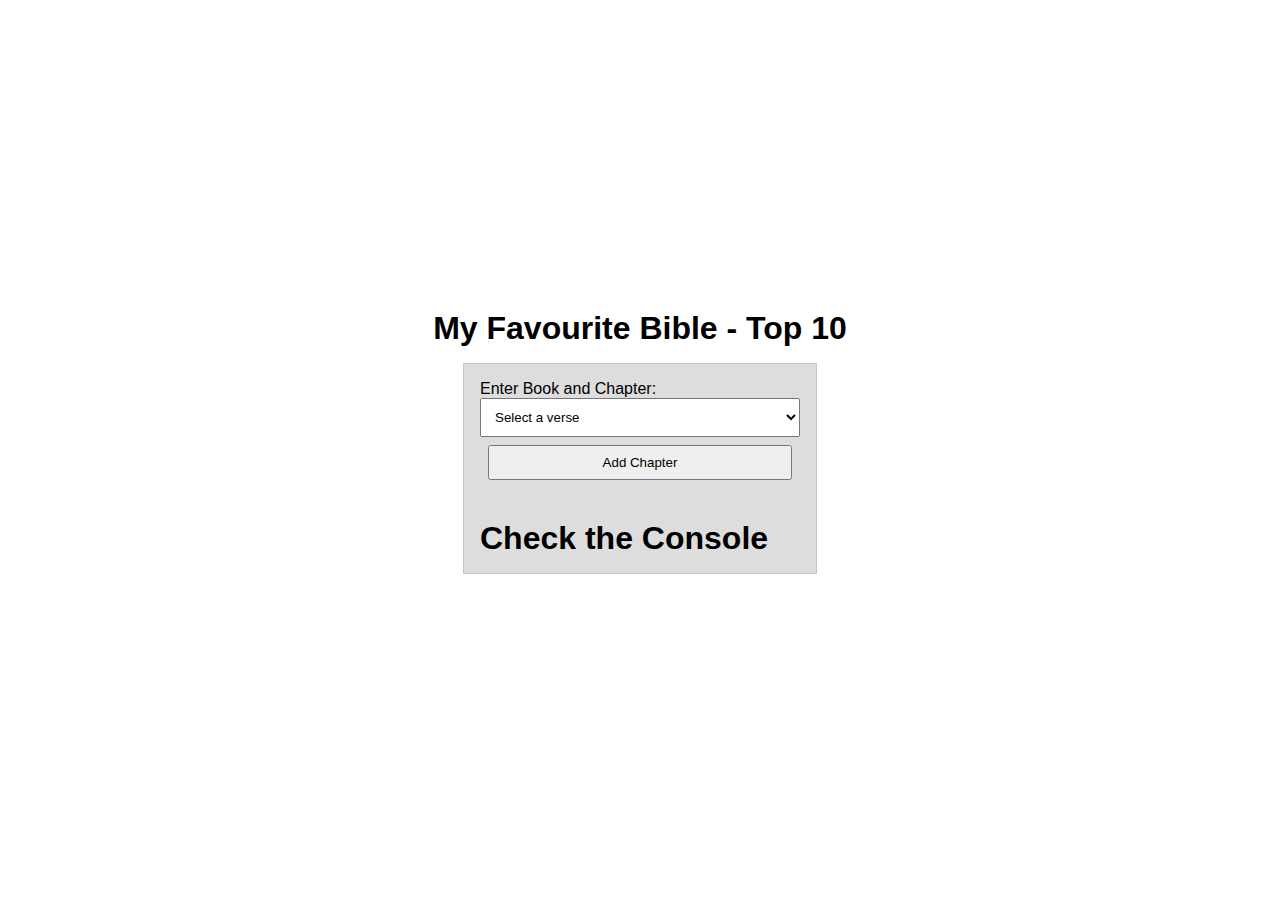
<file: week02/bom.html>
<!DOCTYPE html>
<html lang="en">

<head>
    <meta charset="UTF-8">
    <meta name="viewport" content="width=device-width, initial-scale=1.0">
    <link rel="stylesheet" href="styles/bom.css">
    <script src="scripts/bom1.js" defer> </script>
    <title>Document</title>
</head>

<body>
    <h1>My Favourite Bible - Top 10</h1>
    <main>
        <label for="verse">Enter Book and Chapter: </label>
        <select id="verse">
            <option value="" disabled selected>Select a verse</option>
            <option value="Genesis 1">Genesis 1</option>
            <option value="Exodus 3">Exodus 3</option>
            <option value="Psalm 23">Psalm 23</option>
            <option value="Proverbs 3">Proverbs 3</option>
            <option value="John 3">John 3</option>
            <option value="Romans 8">Romans 8</option>
            <option value="1 Corinthians 13">1 Corinthians 13</option>
            <option value="Philippians 4">Philippians 4</option>
            <option value="Hebrews 11">Hebrews 11</option>
            <option value="Revelation 21">Revelation 21</option>
        </select>
        <button type="submit">Add Chapter</button>
        <ul id="list"></ul>
        <h1>Check the Console</h1>
    </main>

</body>

</html>
</file>
<file: styles/base.css>
body {
  font-family: 'Roboto', sans-serif;
  margin: 0;
  padding: 0;
  line-height: 1.6;
}

.highlight {
  color: yellow;
}

header {
  background-color: darkblue;
}

header h1 {
  color: white;
  text-align: center;

}

nav {
  display: flex;
  gap: 15rem;
  background-color: #333;
  padding: 1rem;
  justify-content: center;
}

nav a {
  color: white;
  text-decoration: none;
  transition: background 0.3s;
}

nav a:hover {
  background-color: #555;
  padding: 0.5rem;
  border-radius: 4px;
}

main {
  margin: 0 auto;
  padding: 1rem;
  display: grid;
  gap: 1rem;
}

.card-hold {
  display: flex;
  gap: 1rem;
}

.aboutme-image {
  float: right;

}

.nigeria {
  display: flex;
  align-items: flex-start;
  gap: 1rem;
  margin-bottom: 1.5rem;
}

.flag {
  float: left;
}

.card {
  border: 1px solid #ccc;
  background: #f9f9f9;
  margin: 1rem auto;
  padding: 1rem;
  border-radius: 8px;
  max-width: 800px;
  overflow: hidden;
}

.card-header {
  margin: -1rem -1rem 1rem -1rem;
  padding: 1rem;
  background-color: darkblue;
  color: white;
  text-align: center;
  border-top-left-radius: 8px;
  border-top-right-radius: 8px;
}

.card-header h2 {
  margin: 0;
  padding: 0;
}

.nigeria {
  display: flex;
  justify-content: center;
  align-items: center;
  width: 100%;
}

.nigeria h2 {
  text-align: center;
  margin: 0;
  padding: 1rem 0;
  border-bottom: 2px solid black;
  width: 45%;

}

.flag-layout {
  display: flex;
  align-items: flex-start;
  gap: 1rem;
  flex-wrap: wrap;
}

.flag-image {
  display: flex;
  flex-direction: column;
  align-items: center;
  width: 150px;
  flex-shrink: 0;
}

.flag-image img {
  width: 100%;
  height: auto;
  display: block;
  margin-top: 60%;
}

.flag-caption {
  font-size: 0.9rem;
  margin-top: 0.5rem;
  text-align: center;
  color: #555;
}

.flag-description {
  flex: 1;
  margin-right: 25%;
}

footer {
  text-align: center;
  padding: 1rem;
  background-color: darkblue;
  color: white;
}
</file>
<file: styles/style.css>
body {
    font-family: Arial, sans-serif;
    background: #f8f9fa;
    color: #333;
    margin: 0;
    padding: 20px;
}

main {
    max-width: 600px;
    margin: auto;
    background: #e0e0e0;
    padding: 20px;
    border-radius: 8px;
    box-shadow: 0 2px 6px rgba(0, 0, 0, 0.1);
}

h1 {
    text-align: center;
    color: #005fa3;
}

label,
legend {
    font-weight: bold;
    display: block;
    margin-top: 15px;
}

input,
select,
textarea {
    width: 100%;
    padding: 10px;
    margin-top: 5px;
    margin-bottom: 15px;
    border: 1px solid #ccc;
    border-radius: 4px;
}

input[type="submit"] {
    background-color: #005fa3;
    color: white;
    font-weight: bold;
    border: none;
    padding: 10px 20px;
    cursor: pointer;
}

input[type="submit"]:hover {
    background-color: #003f72;
}

fieldset {
    border: none;
    padding: 0;
    margin: 10px 0;
    display: grid;
}

.stars label {
    display: inline-block;
    margin-right: 20px;
    cursor: pointer;
    font-size: 1.2em;
}

footer {
    text-align: center;
    margin-top: 30px;
    font-size: 0.9em;
    color: #777;
}

/* Show red asterisk for specific required fields */
label[for="productName"]::before,
label[for="rating"]::before,
label[for="installDate"]::before {
    content: "* ";
    color: red;
}

/* Responsive layout */
@media (max-width: 600px) {
    body {
        padding: 10px;
    }

    input,
    select,
    textarea {
        font-size: 1em;
    }
}
</file>
<file: styles/place.css>
:root {
  --primary-color: #007b5e;
  --secondary-color: #f4f4f4;
  --text-color: #222;
  --header-bg: #b30000;
  --title-bg: green;
}

body {
  font-family: -apple-system, BlinkMacSystemFont, "Segoe UI", Roboto, sans-serif;
  margin: 0;
  padding: 0;
  background: var(--secondary-color);
  color: var(--text-color);
}

header,
footer {
  background-color: var(--header-bg);
  color: white;
  padding: 1rem;
  text-align: center;
}

.hero {
  position: relative;
  display: flex;
  flex-direction: column;
  align-items: center;
}

.hero img {
  width: 100%;
  height: auto;
  display: block;
}

/* Info cards */
.weather,
.top-weather {
  width: 300px;
  background-color: #f0f0f0;
  border-radius: 8px;
  padding: 1rem;
  box-shadow: 0 8px 20px rgba(0, 0, 0, 0.25);
  margin: 1rem 0;
}

.weather-title {
  background-color: var(--title-bg);
  color: white;
  padding: 1rem;
  margin: -1rem -1rem 1rem -2rem;
  border-radius: 4px 4px 0 0;
}

.weather-icon {
  display: inline-block;
  width: 24px;
  height: 24px;
  background-size: contain;
  background-repeat: no-repeat;
  background-position: center;
}

/* Hide icon in data box */
.no-icon .weather-icon {
  display: none !important;
}

.no-icon h2::after {
  content: none !important;
}

/* Mobile view: show SVG icon */
@media (max-width: 767px) {
  .weather-icon {
    background-image: url("../images/weather_icon.svg");
  }

  .top-weather,
  .bottom-content {
    position: static;
    margin: 1rem auto;
  }

  .hero {
    flex-direction: column;
  }
}

/* Desktop view: show emoticon */
@media (min-width: 768px) {
  .weather h2::after {
    content: " ⛅";
    color: var(--title-bg);
    margin-left: 0.5rem;
  }

  .weather-icon {
    background-image: none;
  }

  .top-weather {
    position: absolute;
    top: 1rem;
    left: 2rem;
  }

  .bottom-content {
    position: absolute;
    bottom: 1rem;
    right: 1rem;
  }
}
</file>
<file: styles/temples.css>
body {
  font-family: 'Roboto', sans-serif;
  margin: 0;
  padding: 0;
}

header {
  background-color: #003366;
  color: white;
  padding: 1rem;
}

.header-container {
  display: flex;
  flex-direction: column;
  align-items: center;
  position: relative;
}

h1 {
  align-self: flex-start;
  margin: 1rem;
  font-size: 1.5rem;
}

#hamburger {
  font-size: 2rem;
  background: none;
  color: white;
  border: none;
  cursor: pointer;
  margin-top: 0.5rem;
}

nav {
  display: none;
  flex-direction: column;
  text-align: center;
  width: 100%;
}

nav a {
  color: white;
  text-decoration: none;
  padding: 0.5rem;
}

nav a:hover {
  background-color: #003355;
}



main {
  max-width: 800px;
  margin: 0 auto;
  padding: 1rem;
}

.gallery {
  display: grid;
  grid-template-columns: 1fr;
  gap: 1rem;
}

.gallery img {
  width: 100%;
  height: auto;
}


figure {
  margin: 0;
  text-align: center;
}

footer {
  text-align: center;
  padding: 1rem;
  background-color: #003366;
  color: white;
}
</file>
<file: styles/temples-large.css>
.header-container {
    flex-direction: row;
    justify-content: center;
    align-items: center;
    gap: 1rem;
}

h1 {
  white-space: nowrap;
  flex-shrink: 0;
}

#hamburger {
    display: none;
}

nav {
    display: flex !important;
    flex-direction: row;
    gap: 4rem;
    justify-content: center;
}


.gallery {
    grid-template-columns: repeat(auto-fit, minmax(250px, 1fr));
}
</file>
<file: styles/table.css>
body {
  padding: 5%;
}

table {
  width: 400px;
  border: 1px solid rgba(0, 0, 0, 0.1);
  border-collapse: collapse;

  caption {
    caption-side: bottom;
    font-size: smaller;
    padding: 0.2rem;
  }

  th,
  td {
    padding: 0.5em 1rem;
    border: 1px solid rgba(0, 0, 0, 0.1);
    white-space: pre;
  }

  thead th,
  tbody td {
    text-align: center;
  }

  thead {
    color: #fff;
    background: #000;

    th {
      padding: 1rem;
      font-size: larger;
    }

    tr:nth-last-child(1) {
      background-color: blue;
    }
  }

  tbody tr:nth-child(even) {
    background-color: #eee;
  }
}

.blank {
  background-color: #000;
}
</file>
<file: styles/table2.css>
body {
  font-family: Arial, sans-serif;
}
h1 {
  font-family: "Acme", sans-serif;
  border-bottom: 1px solid #bbb;
}

table {
  border-collapse: collapse;
  border: 1px solid #eee;
}

th,
td {
  padding: 0.75rem;
  text-align: center;
}

th {
  background-color: #000;
  color: #fff;
  font-weight: bold;
}

tr:nth-child(odd) {
  background-color: #f2f2f2;
}

tr:hover {
  background-color: #ace;
}

caption {
  caption-side: top;
  font-size: 1.1rem;
  font-weight: bold;
  padding: 0.5rem;
}
</file>
<file: project/styles/style.css>
body {
      font-family: 'Roboto', sans-serif;
      background-color: #ffffff;
      color: #333;
      margin: 2em;
    }
    h1, h2, h3 {
      font-family: 'Poppins', sans-serif;
      color: #6C5CE7; /* Purple */
    }
    header {
      background-color: #6C5CE7;
      color: #fff;
      padding: 1em;
    }
    section {
      margin-top: 2em;
      padding: 1em;
      border-left: 4px solid #FFE066; /* Yellow */
      background-color: #f9f9f9;
    }
    footer {
      margin-top: 3em;
      padding: 1em;
      border-top: 2px solid #ccc;
    }
    ul {
      padding-left: 1.5em;
    }
    li {
      margin-bottom: 0.5em;
    }
    em {
      color: #6C5CE7;
    }
</file>
<file: week02/styles/bom.css>
* {
	margin: 0;
	padding: 0;
}

body {
	height: 100vh;
	display: flex;
	flex-direction: column;
	align-items: center;
	justify-content: center;
	font-family: Acme, Arial, sans-serif;
}

h1 {
	font-size: 1.5rem;
}

main {
	margin: 1rem auto;
	border: 1px solid rgb(0 0 0 / 0.1);
	padding: 1rem;
	background-color: #ddd;
	display: flex;
	flex-direction: column;
}

input,
button {
	padding: 0.5rem;
}

button {
	margin: 0.5rem;
}

.delete {
	width: fit-content;
}

.input {
	display: flex;
	gap: 1rem;
}

.list {
	padding: 0.5rem;
}

ul {
	margin: 1rem;
	list-style: none;
}

li {
	display: flex;
	align-items: center;
	justify-content: space-between;
}

#verse {
	outline: none;
	padding: 10px;
}

@media only screen and (min-width: 32.5em) {
	h1 {
		font-size: 2rem;
	}

	main {
		width: 320px;
	}
}
</file>
<file: portfolio/styles/styles.css>
/* Base Reset */
* {
    margin: 0;
    padding: 0;
    box-sizing: border-box;
}

/* Body and Typography */
body {
    font-family: 'Segoe UI', Tahoma, Geneva, Verdana, sans-serif;
    line-height: 1.6;
    background-color: #f4f4f4;
    color: #333;
    padding: 0;
    margin: 0;
}

/* Header & Navigation */
header {
    background-color: #1f2937;
    color: #fff;
    padding: 1rem 2rem;
}

header h1 {
    margin-bottom: 0.5rem;
}

nav ul {
    list-style: none;
    display: flex;
    flex-wrap: wrap;
    gap: 1rem;
}

nav ul li a {
    color: #fff;
    text-decoration: none;
    font-weight: bold;
    padding: 0.3rem 0.6rem;
    border-radius: 5px;
    transition: background 0.3s;
}

nav ul li a:hover,
nav ul li a.active {
    background-color: #2563eb;
}

/* Hero Section */
.hero {
    padding: 2rem;
    text-align: center;
    background-color: #e0f2fe;
}

.hero img {
    max-width: 100%;
    height: auto;
    margin-top: 1rem;
    border-radius: 10px;
}

/* Highlights & Cards */
.highlights,
.skills,
.goals,
.project-gallery {
    padding: 2rem;
    background-color: #fff;
    margin-bottom: 2rem;
}

.cards,
.projects {
    display: grid;
    grid-template-columns: repeat(auto-fit, minmax(250px, 1fr));
    gap: 1.5rem;
    margin-top: 1rem;
}

.card,
.project-card {
    background-color: #f9fafb;
    padding: 1rem;
    border-radius: 8px;
    box-shadow: 0 0 5px rgba(0, 0, 0, 0.1);
    text-align: center;
}

.project-card img {
    max-width: 100%;
    border-radius: 8px;
    margin-bottom: 0.5rem;
}

/* Lists */
ul {
    list-style-type: disc;
    margin-left: 1.5rem;
}

/* Footer */
footer {
    text-align: center;
    background-color: #1f2937;
    color: #fff;
    padding: 1rem;
    margin-top: auto;
}

/* Form Styles */
form {
    background: #fff;
    padding: 2rem;
    border-radius: 10px;
    max-width: 600px;
    margin: 0 auto;
}

form label {
    display: block;
    margin-bottom: 0.5rem;
    font-weight: bold;
}

form input,
form textarea,
form select {
    width: 100%;
    padding: 0.8rem;
    margin-bottom: 1rem;
    border-radius: 5px;
    border: 1px solid #ccc;
    font-family: inherit;
}

form button {
    background-color: #2563eb;
    color: #fff;
    padding: 0.8rem 1.5rem;
    border: none;
    border-radius: 5px;
    font-weight: bold;
    cursor: pointer;
}

form button:hover {
    background-color: #1d4ed8;
}

/* Responsive */
@media (max-width: 768px) {
    nav ul {
        flex-direction: column;
        gap: 0.5rem;
    }

    .hero,
    .highlights,
    .skills,
    .project-gallery {
        padding: 1rem;
    }
}
</file>
